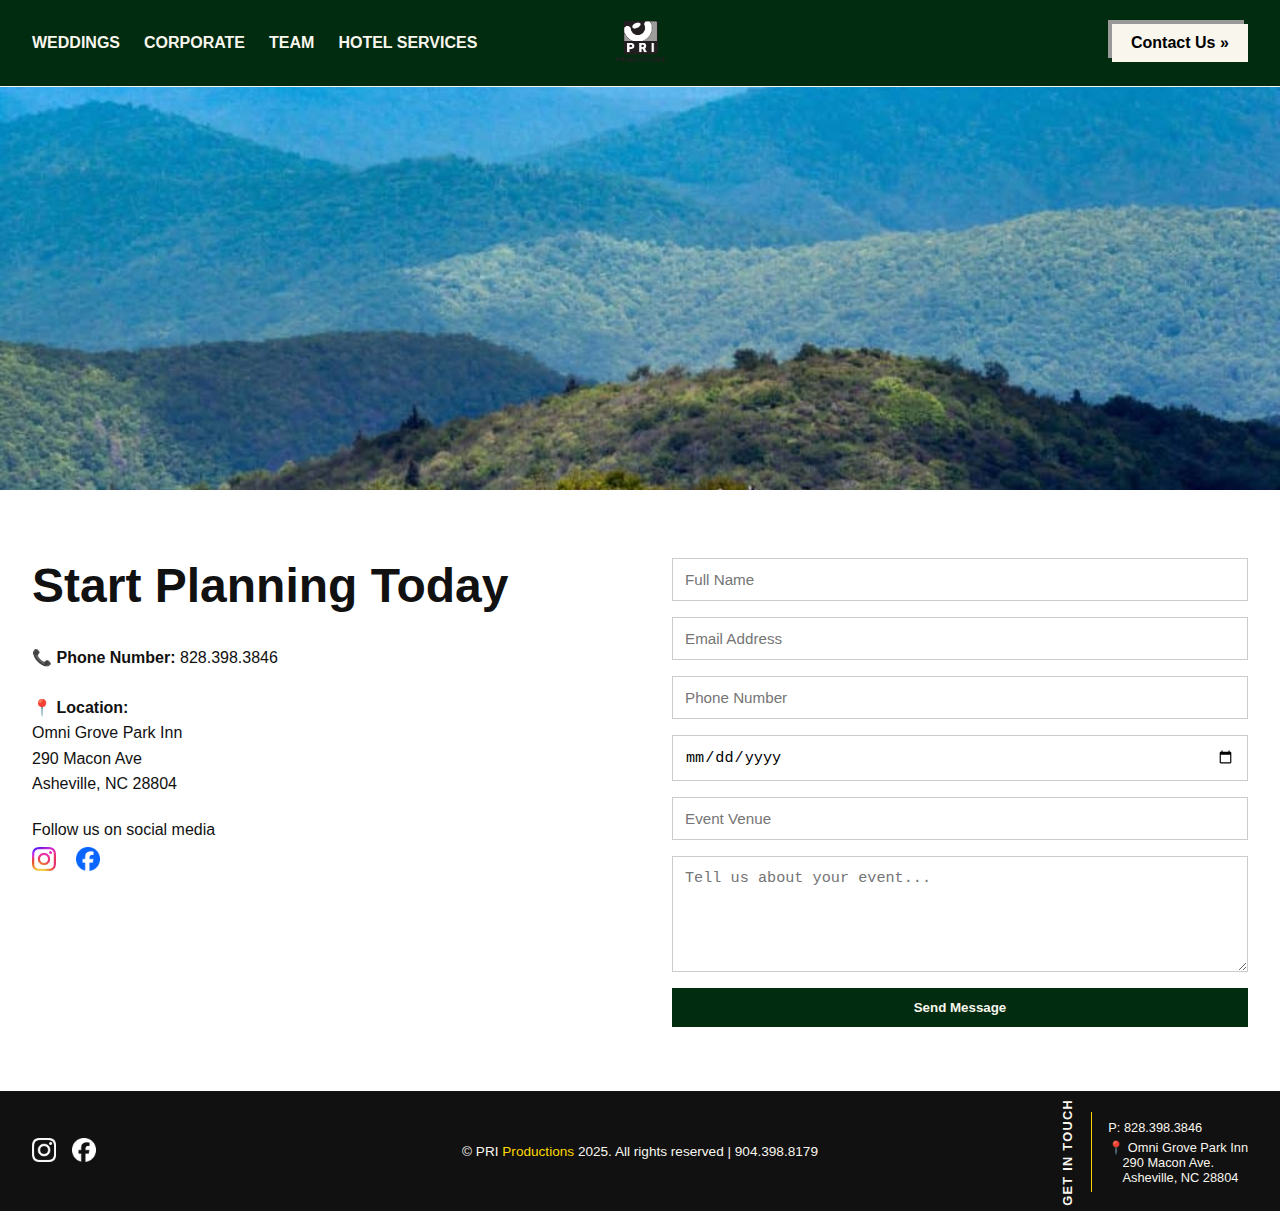
<file: contact.html>
<!DOCTYPE html>
<html lang="en">

    <head>
        <meta charset="UTF-8" />
        <meta name="viewport" content="width=device-width, initial-scale=1.0" />
        <title>Contact | PRI Productions</title>

        <link rel="stylesheet" href="css/landing.css" />
        <link rel="stylesheet" href="css/contact.css" />
    </head>

    <body>

        <!-- ================= HEADER ================= -->
        <header class="site-header">
            <nav class="nav">
                <ul class="nav-left">
                    <li><a href="weddings.html">WEDDINGS</a></li>
                    <li><a href="corporate.html">CORPORATE</a></li>
                    <li><a href="team.html">TEAM</a></li>
                    <li><a href="#">HOTEL SERVICES</a></li>
                </ul>

                <div class="nav-logo">
                    <a href="index.html"><img src="assets/images/PRI_gray.png" alt="PRI Logo"></a>
                </div>

                <div class="nav-right">
                    <a href="contact.html" class="contact-btn">Contact Us &raquo;</a>
                </div>
            </nav>
        </header>

        <main>

            <!-- ================= HERO ================= -->
            <section class="contact-hero">
                <img src="assets/images/ashe.jpg" alt="Contact PRI Productions">
            </section>

            <!-- ================= CONTACT SECTION ================= -->
            <section class="contact-section">

                <!-- LEFT CONTENT -->
                <div class="contact-info-block">
                    <h2 class="contact-heading">Start Planning Today</h2>

                    <p class="contact-line">
                        📞 <strong>Phone Number:</strong> 828.398.3846
                    </p>

                    <p class="contact-line">
                        📍 <strong>Location:</strong><br>
                        Omni Grove Park Inn<br>
                        290 Macon Ave<br>
                        Asheville, NC 28804
                    </p>

                    <div class="contact-socials">
                        <p>Follow us on social media</p>
                        <a href="#"><img src="assets/images/Instagram color.png" alt="Instagram"></a>
                        <a href="#"><img src="assets/images/Facebook color.png" alt="Facebook"></a>
                    </div>
                </div>

                <!-- RIGHT FORM -->
                <div class="contact-form-block">
                    <form action="https://api.web3forms.com/submit" method="POST">
                        <!-- REQUIRED -->
                        <input type="hidden" name="access_key" value="YOUR_WEB3FORMS_ACCESS_KEY">

                        <input type="text" name="name" placeholder="Full Name" required>
                        <input type="email" name="email" placeholder="Email Address" required>
                        <input type="tel" name="phone" placeholder="Phone Number">

                        <input type="date" name="event_date" placeholder="Event Date">
                        <input type="text" name="venue" placeholder="Event Venue">

                        <textarea name="message" rows="5" placeholder="Tell us about your event..."></textarea>

                        <button type="submit" class="submit-btn">Send Message</button>
                    </form>
                </div>

            </section>

        </main>

        <!-- ================= FOOTER ================= -->
        <footer class="site-footer">
            <!-- LEFT -->
            <div class="footer-socials">
                <a href="#"><img src="assets/images/instagram.png" alt="Instagram"></a>
                <a href="#"><img src="assets/images/facebook.png" alt="Facebook"></a>
            </div>

            <!-- CENTER -->
            <div class="footer-center">
                <p class="copyright">
                    © <span class="white">PRI</span> <span class="yellow">Productions</span> <span class="white"> 2025.
                        All rights reserved | 904.398.8179</span>
                </p>
            </div>

            <!-- RIGHT -->
            <div class="footer-contact">
                <div class="vertical-text">GET IN TOUCH</div>
                <hr>
                <div class="contact-info">
                    <p>P: 828.398.3846</p>
                    <p>
                        &#128205; Omni Grove Park Inn<br>
                        &nbsp;&nbsp;&nbsp;&nbsp;290 Macon Ave.<br>
                        &nbsp;&nbsp;&nbsp;&nbsp;Asheville, NC 28804
                    </p>
                </div>
            </div>
        </footer>

    </body>

</html>
</file>
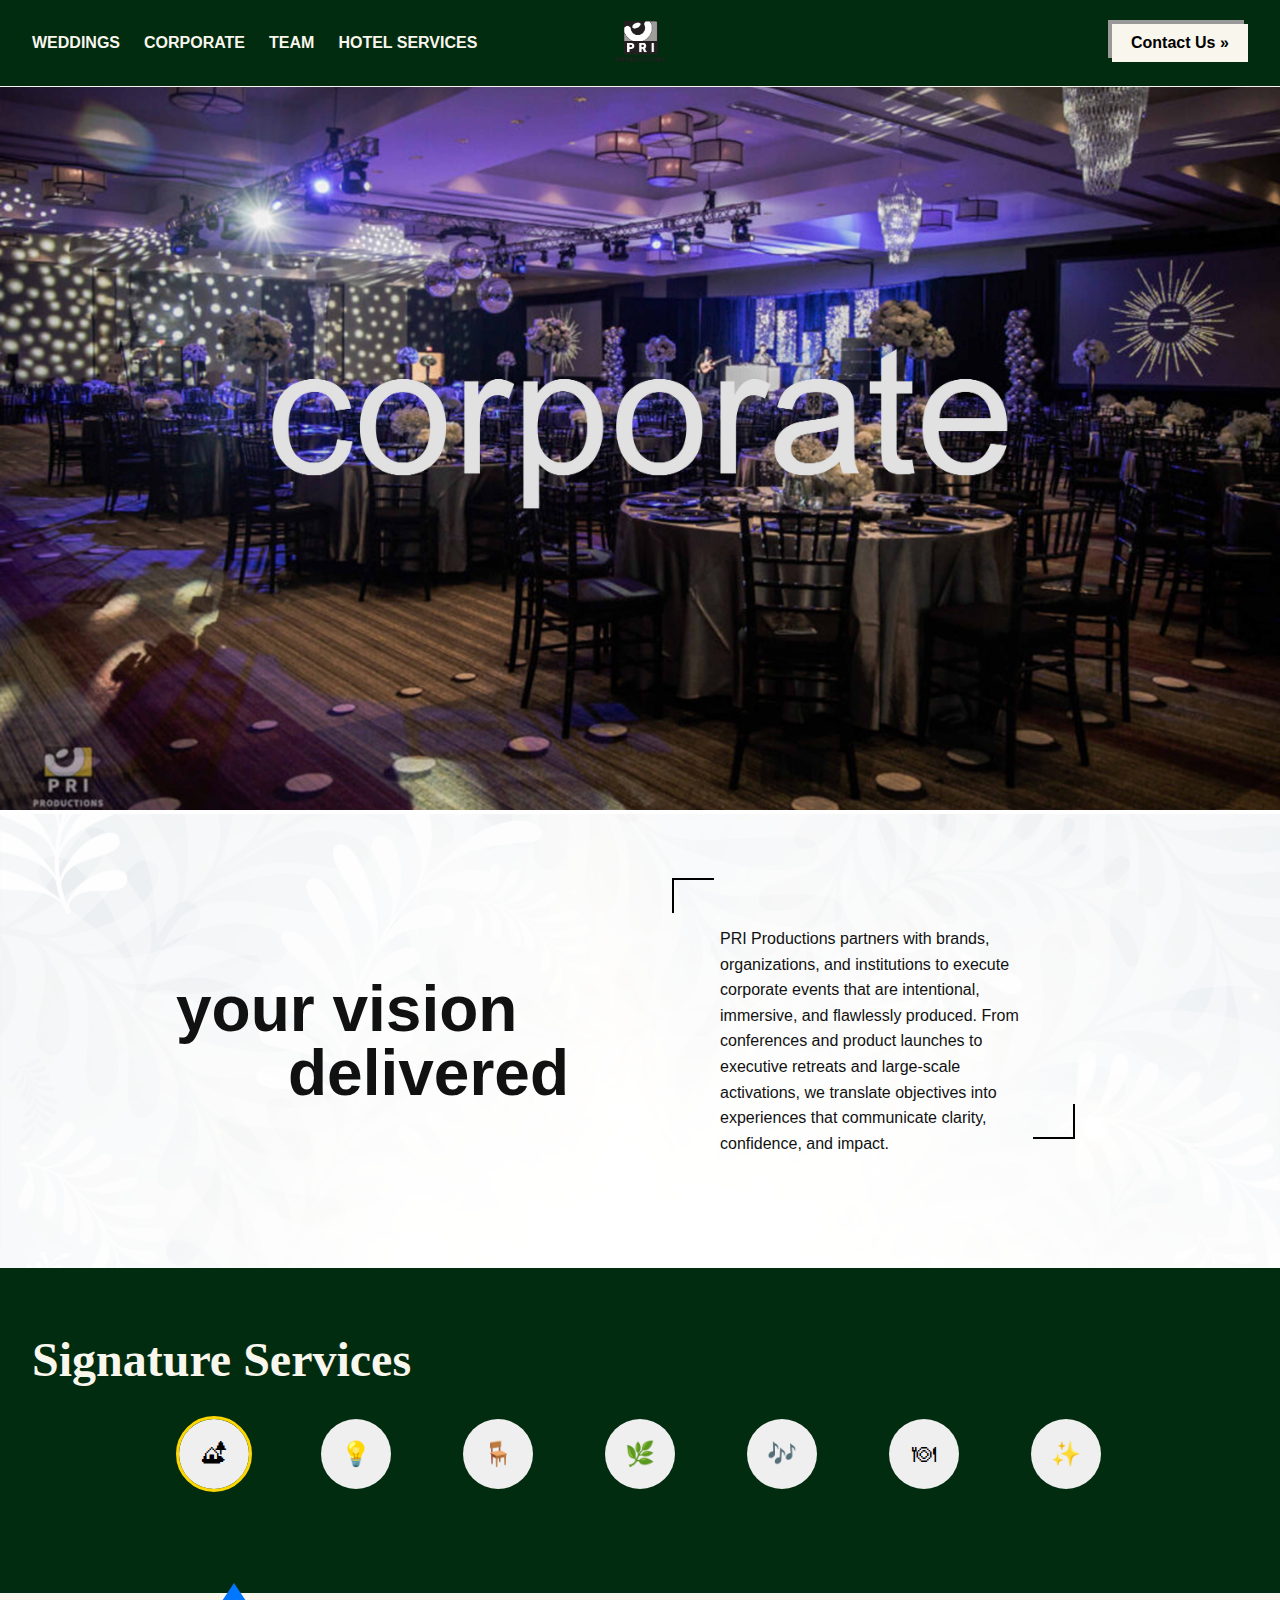
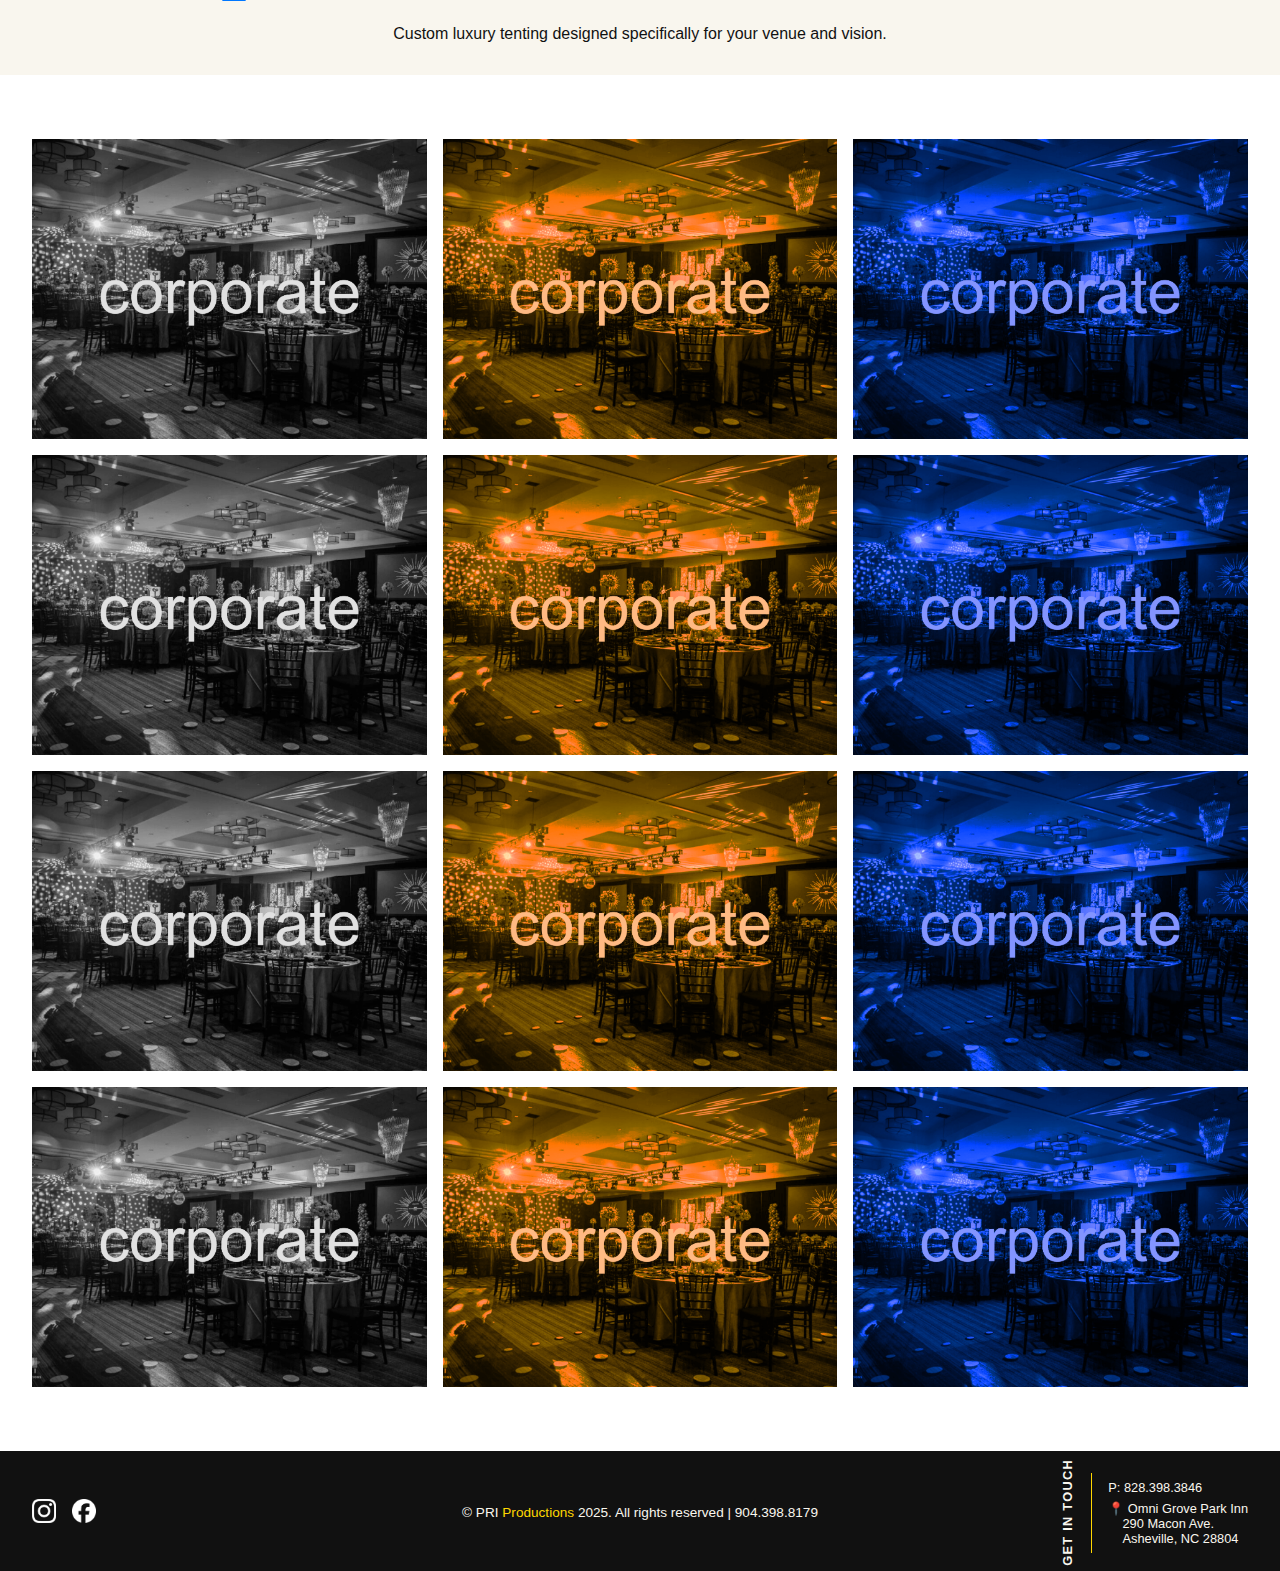
<file: corporate.html>
<!DOCTYPE html>
<html lang="en">

    <head>
        <meta charset="UTF-8" />
        <meta name="viewport" content="width=device-width, initial-scale=1.0" />
        <title>Corporate | PRI Productions</title>

        <link rel="stylesheet" href="css/landing.css" />
        <link rel="stylesheet" href="css/corporate.css" />
    </head>

    <body>

        <!-- ================= HEADER ================= -->
        <header class="site-header">
            <nav class="nav">
                <ul class="nav-left">
                    <li><a href="weddings.html">WEDDINGS</a></li>
                    <li><a href="corporate.html">CORPORATE</a></li>
                    <li><a href="team.html">TEAM</a></li>
                    <li><a href="#">HOTEL SERVICES</a></li>
                </ul>

                <div class="nav-logo">
                    <a href="index.html"><img src="assets/images/PRI_gray.png" alt="PRI Logo"></a>
                </div>

                <div class="nav-right">
                    <a href="contact.html" class="contact-btn">Contact Us &raquo;</a>
                </div>
            </nav>
        </header>

        <main>

            <!-- ================= HERO ================= -->
            <section class="corporate-hero">
                <img src="assets/images/corporate.jpg" alt="Corporate Event">
            </section>

            <!-- ================= INTRO ================= -->
            <section class="corporate-intro">

                <div class="corporate-intro-grid">

                    <!-- LEFT BIG TEXT -->
                    <div class="vision-text">
                        <h2>
                            <span>your vision</span>
                            <span class="offset">delivered</span>
                        </h2>
                    </div>

                    <!-- RIGHT COPY -->
                    <div class="bordered-box corporate-copy">
                        <p>
                            PRI Productions partners with brands, organizations, and institutions to
                            execute corporate events that are intentional, immersive, and flawlessly
                            produced. From conferences and product launches to executive retreats and
                            large-scale activations, we translate objectives into experiences that
                            communicate clarity, confidence, and impact.
                        </p>
                    </div>

                </div>
            </section>

            <!-- ================= SIGNATURE SERVICES ================= -->
            <section class="signature-services">
                <h2 class="script-text">Signature Services</h2>

                <div class="services-row">
                    <div class="service-wrap"><button class="service-item active" data-service="0">🏕</button></div>
                    <div class="service-wrap"><button class="service-item" data-service="1">💡</button></div>
                    <div class="service-wrap"><button class="service-item" data-service="2">🪑</button></div>
                    <div class="service-wrap"><button class="service-item" data-service="3">🌿</button></div>
                    <div class="service-wrap"><button class="service-item" data-service="4">🎶</button></div>
                    <div class="service-wrap"><button class="service-item" data-service="5">🍽</button></div>
                    <div class="service-wrap"><button class="service-item" data-service="6">✨</button></div>
                </div>

                <div class="service-flag"></div>

            </section>

            <section class="service-blurb-section">
                <div class="service-collapse show" data-service="0">
                    Custom luxury tenting designed specifically for your venue and vision.
                </div>
                <div class="service-collapse" data-service="1">
                    Event lighting that defines atmosphere and emotion.
                </div>
                <div class="service-collapse" data-service="2">
                    Seating, flooring, and layout design.
                </div>
                <div class="service-collapse" data-service="3">
                    Landscape integration and greenery.
                </div>
                <div class="service-collapse" data-service="4">
                    Audio, staging, and entertainment.
                </div>
                <div class="service-collapse" data-service="5">
                    Catering coordination and rentals.
                </div>
                <div class="service-collapse" data-service="6">
                    Custom details and finishing touches.
                </div>
            </section>


            <!-- ================= WEDDING GALLERY ================= -->
            <section class="wedding-gallery">
                <div class="gallery-grid">
                    <img src="assets/images/corporate1.png">
                    <img src="assets/images/corporate2.png">
                    <img src="assets/images/corporate3.png">
                    <img src="assets/images/corporate1.png">
                    <img src="assets/images/corporate2.png">
                    <img src="assets/images/corporate3.png">
                    <img src="assets/images/corporate1.png">
                    <img src="assets/images/corporate2.png">
                    <img src="assets/images/corporate3.png">
                    <img src="assets/images/corporate1.png">
                    <img src="assets/images/corporate2.png">
                    <img src="assets/images/corporate3.png">
                </div>
            </section>

        </main>

        <!-- ================= FOOTER (IDENTICAL) ================= -->
        <footer class="site-footer">
            <!-- LEFT -->
            <div class="footer-socials">
                <a href="#"><img src="assets/images/instagram.png" alt="Instagram"></a>
                <a href="#"><img src="assets/images/facebook.png" alt="Facebook"></a>
            </div>

            <!-- CENTER -->
            <div class="footer-center">
                <p class="copyright">
                    © <span class="white">PRI</span> <span class="yellow">Productions</span> <span class="white"> 2025.
                        All rights reserved | 904.398.8179</span>
                </p>
            </div>

            <!-- RIGHT -->
            <div class="footer-contact">
                <div class="vertical-text">GET IN TOUCH</div>
                <hr>
                <div class="contact-info">
                    <p>P: 828.398.3846</p>
                    <p>
                        &#128205; Omni Grove Park Inn<br>
                        &nbsp;&nbsp;&nbsp;&nbsp;290 Macon Ave.<br>
                        &nbsp;&nbsp;&nbsp;&nbsp;Asheville, NC 28804
                    </p>
                </div>
            </div>
        </footer>

        <div class="gallery-modal" id="galleryModal">
            <span class="close">&times;</span>
            <span class="arrow left">&#10094;</span>
            <img id="modalImage">
            <span class="arrow right">&#10095;</span>
        </div>


        <script src="js/service.js"></script>
    </body>

</html>
</file>
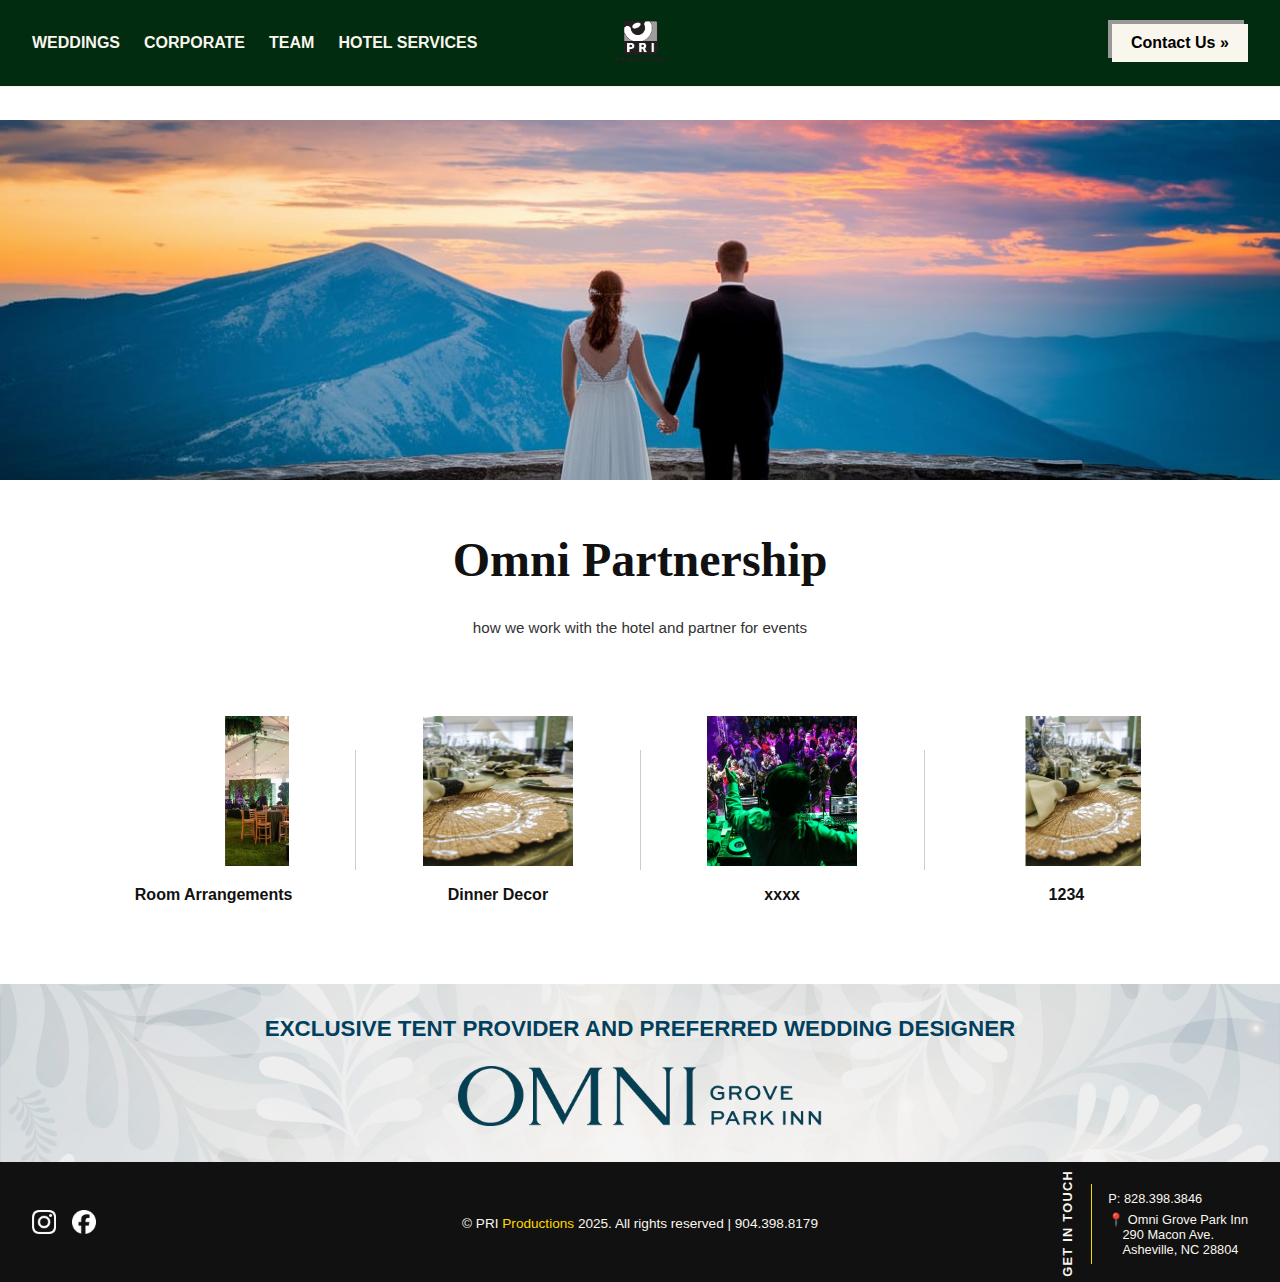
<file: omni.html>
<!DOCTYPE html>
<html lang="en">

  <head>
    <meta charset="UTF-8" />
    <meta name="viewport" content="width=device-width, initial-scale=1.0" />
    <title>Omni Partnership | PRI Productions</title>

    <link rel="stylesheet" href="css/landing.css" />
    <link rel="stylesheet" href="css/omni.css" />
  </head>

  <body>

    <!-- ================= HEADER (IDENTICAL) ================= -->
    <header class="site-header">
      <nav class="nav">
        <ul class="nav-left">
          <li><a href="weddings.html">WEDDINGS</a></li>
          <li><a href="corporate.html">CORPORATE</a></li>
          <li><a href="team.html">TEAM</a></li>
          <li><a href="#">HOTEL SERVICES</a></li>
        </ul>

        <div class="nav-logo">
          <a href="index.html"><img src="assets/images/PRI_gray.png" alt="PRI Logo"></a>
        </div>

        <div class="nav-right">
          <a href="contact.html" class="contact-btn">Contact Us &raquo;</a>
        </div>
      </nav>
    </header>

    <main>

      <!-- ================= HERO ================= -->
      <section class="omni-hero">
        <img src="assets/images/omni-landscape.jpg" alt="Omni Landscape">
      </section>

      <!-- ================= INTRO ================= -->
      <section class="omni-intro">
        <h2 class="script-text">Omni Partnership</h2>
        <p class="omni-subtitle">
          how we work with the hotel and partner for events
        </p>
      </section>

      <!-- ================= 4 COLUMN FEATURES ================= -->
      <section class="omni-features">

        <div class="feature">
          <img src="assets/images/room.png" alt="">
          <p>Room Arrangements</p>
        </div>

        <div class="divider"></div>

        <div class="feature">
          <img src="assets/images/dinner.png" alt="">
          <p>Dinner Decor</p>
        </div>

        <div class="divider"></div>

        <div class="feature">
          <img src="assets/images/placeholder1.png" alt="">
          <p>xxxx</p>
        </div>

        <div class="divider"></div>

        <div class="feature">
          <img src="assets/images/placeholder2.png" alt="">
          <p>1234</p>
        </div>

      </section>

      <!-- ================= PARTNER TEXTURE SECTION ================= -->
      <section class="omni-partner">
        <h2>EXCLUSIVE TENT PROVIDER AND PREFERRED WEDDING DESIGNER</h2>
        <img src="assets/images/omni.png" alt="Omni Logo">
      </section>

    </main>

    <!-- ================= FOOTER ================= -->
    <footer class="site-footer">
      <!-- LEFT -->
      <div class="footer-socials">
        <a href="#"><img src="assets/images/instagram.png" alt="Instagram"></a>
        <a href="#"><img src="assets/images/facebook.png" alt="Facebook"></a>
      </div>

      <!-- CENTER -->
      <div class="footer-center">
        <p class="copyright">
          © <span class="white">PRI</span> <span class="yellow">Productions</span> <span class="white"> 2025. All rights
            reserved | 904.398.8179</span>
        </p>
      </div>

      <!-- RIGHT -->
      <div class="footer-contact">
        <div class="vertical-text">GET IN TOUCH</div>
        <hr>
        <div class="contact-info">
          <p>P: 828.398.3846</p>
          <p>
            &#128205; Omni Grove Park Inn<br>
            &nbsp;&nbsp;&nbsp;&nbsp;290 Macon Ave.<br>
            &nbsp;&nbsp;&nbsp;&nbsp;Asheville, NC 28804
          </p>
        </div>
      </div>
    </footer>


  </body>

</html>
</file>
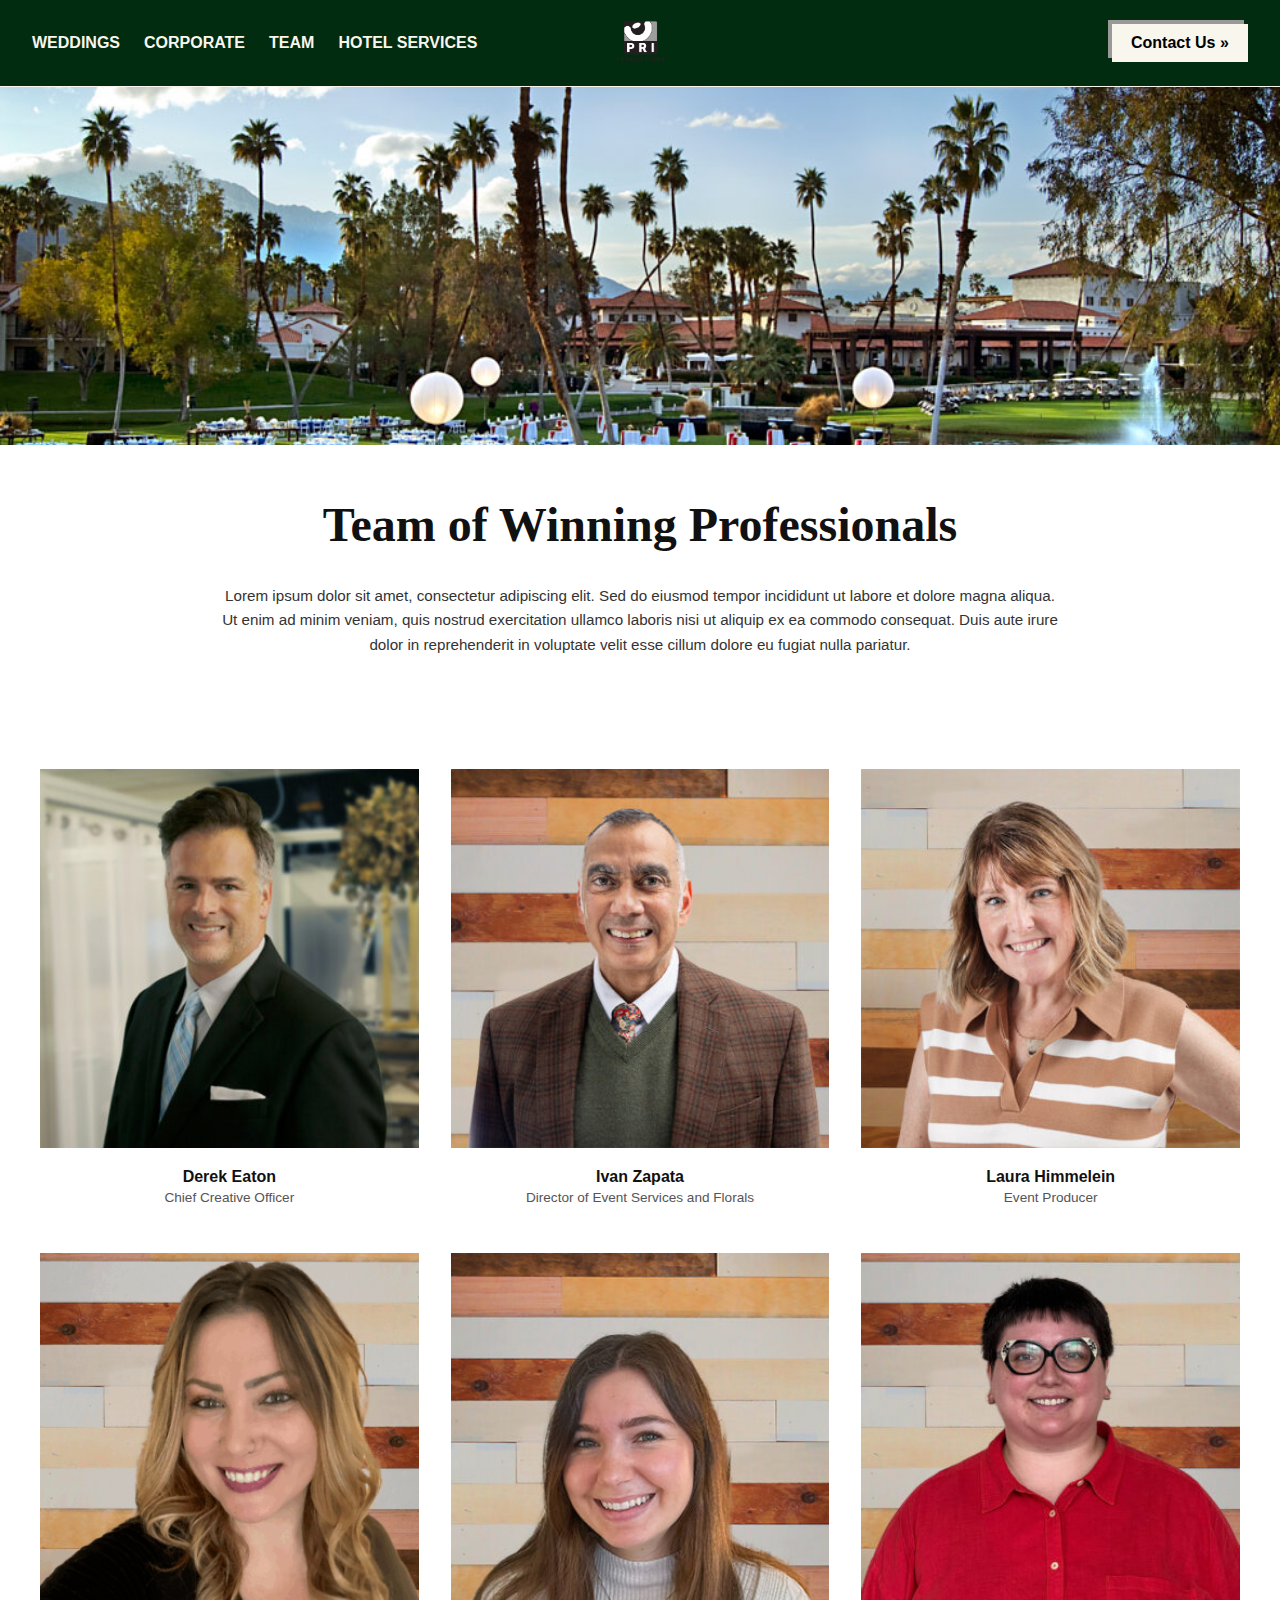
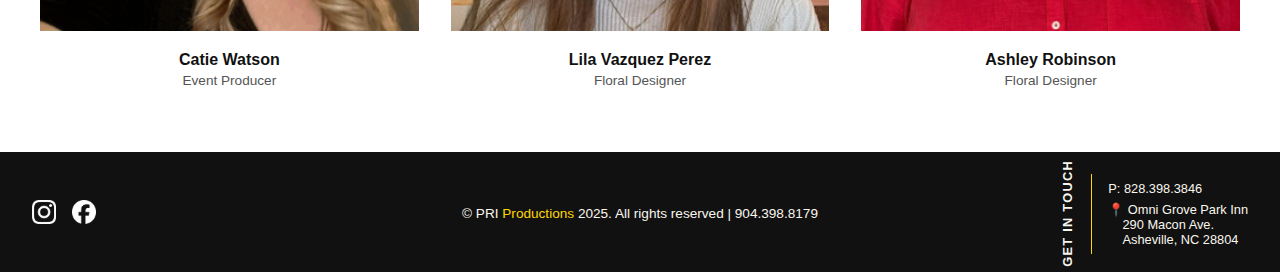
<file: team.html>
<!DOCTYPE html>
<html lang="en">

  <head>
    <meta charset="UTF-8" />
    <meta name="viewport" content="width=device-width, initial-scale=1.0" />
    <title>Team | PRI Productions</title>

    <link rel="stylesheet" href="css/landing.css" />
    <link rel="stylesheet" href="css/team.css" />
  </head>

  <body>

    <!-- ================= HEADER (IDENTICAL) ================= -->
    <header class="site-header">
      <nav class="nav">
        <ul class="nav-left">
          <li><a href="weddings.html">WEDDINGS</a></li>
          <li><a href="corporate.html">CORPORATE</a></li>
          <li><a href="team.html">TEAM</a></li>
          <li><a href="#">HOTEL SERVICES</a></li>
        </ul>

        <div class="nav-logo">
          <a href="index.html"><img src="assets/images/PRI_gray.png" alt="PRI Logo"></a>
        </div>

        <div class="nav-right">
          <a href="contact.html" class="contact-btn">Contact Us &raquo;</a>
        </div>
      </nav>
    </header>

    <main>

      <!-- ================= HERO ================= -->
      <section class="team-hero">
        <img src="assets/images/team-hero.jpg" alt="PRI Team">
      </section>

      <!-- ================= INTRO ================= -->
      <section class="team-intro">
        <h2 class="script-text">Team of Winning Professionals</h2>

        <p class="team-subtitle">
          Lorem ipsum dolor sit amet, consectetur adipiscing elit. Sed do eiusmod tempor
          incididunt ut labore et dolore magna aliqua. Ut enim ad minim veniam, quis
          nostrud exercitation ullamco laboris nisi ut aliquip ex ea commodo consequat.
          Duis aute irure dolor in reprehenderit in voluptate velit esse cillum dolore
          eu fugiat nulla pariatur.
        </p>
      </section>

      <!-- ================= TEAM GRID ================= -->
      <section class="team-grid-section">

        <div class="team-grid">

          <!-- ROW 1 -->
          <div class="team-member">
            <img src="assets/images/derek.jpg" alt="">
            <h3>Derek Eaton</h3>
            <p>Chief Creative Officer</p>
          </div>

          <div class="team-member">
            <img src="assets/images/ivan.jpg" alt="">
            <h3>Ivan Zapata</h3>
            <p>Director of Event Services and Florals</p>
          </div>

          <div class="team-member">
            <img src="assets/images/laura.jpg" alt="">
            <h3>Laura Himmelein</h3>
            <p>Event Producer</p>
          </div>

          <!-- ROW 2 -->
          <div class="team-member">
            <img src="assets/images/catie.png" alt="">
            <h3>Catie Watson</h3>
            <p>Event Producer</p>
          </div>

          <div class="team-member">
            <img src="assets/images/lila.jpg" alt="">
            <h3>Lila Vazquez Perez</h3>
            <p>Floral Designer</p>
          </div>

          <div class="team-member">
            <img src="assets/images/ashley.jpg" alt="">
            <h3>Ashley Robinson</h3>
            <p>Floral Designer</p>
          </div>

        </div>

      </section>

    </main>

    <!-- ================= FOOTER ================= -->
    <footer class="site-footer">
      <!-- LEFT -->
      <div class="footer-socials">
        <a href="#"><img src="assets/images/instagram.png" alt="Instagram"></a>
        <a href="#"><img src="assets/images/facebook.png" alt="Facebook"></a>
      </div>

      <!-- CENTER -->
      <div class="footer-center">
        <p class="copyright">
          © <span class="white">PRI</span> <span class="yellow">Productions</span> <span class="white"> 2025. All rights
            reserved | 904.398.8179</span>
        </p>
      </div>

      <!-- RIGHT -->
      <div class="footer-contact">
        <div class="vertical-text">GET IN TOUCH</div>
        <hr>
        <div class="contact-info">
          <p>P: 828.398.3846</p>
          <p>
            &#128205; Omni Grove Park Inn<br>
            &nbsp;&nbsp;&nbsp;&nbsp;290 Macon Ave.<br>
            &nbsp;&nbsp;&nbsp;&nbsp;Asheville, NC 28804
          </p>
        </div>
      </div>
    </footer>


  </body>

</html>
</file>
<file: css/contact.css>
/* ===== HERO ===== */
.contact-hero img {
  width: 100%;
  height: 45vh;
  margin-top: -35px;
  object-fit: cover;
}

/* ===== CONTACT SECTION ===== */
.contact-section {
  display: grid;
  grid-template-columns: 1fr 1fr;
  gap: 4rem;
  padding: 4rem 2rem;
  align-items: start;
}

/* LEFT SIDE */
.contact-heading {
  font-size: 3rem;
  margin-bottom: 2rem;
}

.contact-line {
  margin-bottom: 1.5rem;
  font-size: 1rem;
  line-height: 1.6;
}

.contact-socials p {
  margin-bottom: 0.5rem;
}

.contact-socials img {
  width: 24px;
  margin-right: 1rem;
}

/* RIGHT FORM */
.contact-form-block form {
  display: flex;
  flex-direction: column;
  gap: 1rem;
}

.contact-form-block input,
.contact-form-block textarea {
  padding: 0.75rem;
  border: 1px solid #ccc;
  font-size: 0.95rem;
}

.submit-btn {
  padding: 0.75rem;
  background: #012c0f;
  color: #F9F6EE;
  border: none;
  font-weight: bold;
  cursor: pointer;
}

.submit-btn:hover {
  background: #000;
}

/* ===== RESPONSIVE ===== */
@media (max-width: 900px) {
  .contact-section {
    grid-template-columns: 1fr;
  }
}
</file>
<file: css/corporate.css>
main {
  padding-top: 0;
}

/* ===== HERO ===== */
.corporate-hero img {
  width: 100%;
  height: 90vh;
  object-fit: cover;
}

/* ===== INTRO ===== */
.corporate-intro {
  position: relative;
  background: url("../assets/images/texture.jpg") center / cover;
  padding: 4rem 2rem;
}

.corporate-intro::before {
  content: "";
  position: absolute;
  inset: 0;
  background: rgba(255,255,255,0.75);
}

.corporate-intro > * {
  position: relative;
}

.script-text {
  font-family: "Brush Script MT", cursive;
  font-size: 3rem;
  margin-bottom: 2rem;
}

.corporate-intro-grid {
  display: grid;
  grid-template-columns: 1fr 1fr;
  gap: 4rem;
  align-items: center;
}

/* LEFT BIG TEXT */
.vision-text h2 {
  font-size: 4rem;
  font-weight: 700;
  line-height: 1;
  margin-left: 25%;
}

.vision-text .offset {
  display: block;
  margin-left: 7rem;
}

/* RIGHT COPY */
.corporate-copy p {
  font-size: 1rem;
  line-height: 1.6;
}

/* reuse bordered-box from landing.css */

/* ===== SIGNATURE SERVICES ===== */
.signature-services {
  position: relative;
  background: #012c0f;
  color: #F9F6EE;
  padding: 4rem 2rem;
}

.service-wrap {
  position: relative;
}

.services-row {
  position: relative; /* 🔑 ADD THIS */
  padding-bottom: 40px; /* space for flag */
  display: flex;
  justify-content: center;
  gap: 4.5rem; /* tighten spacing while we're here */
}

.service-item {
  width: 70px;
  height: 70px;
  border-radius: 50%;
  border: none;
  font-size: 1.5rem;
  cursor: pointer;
}

.service-item.active {
  outline: 3px solid #FFD700;
}

.service-flag {
  position: absolute;
  top: calc(100% - 10px);

  width: 0;
  height: 0;
  border-left: 12px solid transparent;
  border-right: 12px solid transparent;
  border-bottom: 18px solid #0077ff;

  transform: translateX(0);
  transition: transform 0.25s ease-out;
  will-change: transform;
}


.service-blurb-section {
  background: #F9F6EE;
  padding: 2rem;
  text-align: center;
  font-size: 1rem;
}

/* ===== SERVICE COLLAPSE (Bootstrap-inspired) ===== */
.service-collapse {
  max-height: 0;
  overflow: hidden;
  opacity: 0;
  transition: 
    max-height 0.4s ease,
    opacity 0.25s ease;
}

.service-collapse.show {
  max-height: 200px; /* enough for text */
  opacity: 1;
}



/* ===== GALLERY GRID ===== */
.wedding-gallery {
  padding: 4rem 2rem;
}

.gallery-grid {
  display: grid;
  grid-template-columns: repeat(3, 1fr);
  gap: 1rem;
}

.gallery-grid img {
  width: 100%;
  height: 300px;
  object-fit: cover;
  cursor: pointer;
}

.gallery-modal {
  display: none;
  position: fixed;
  inset: 0;
  background: rgba(0,0,0,0.9);
  z-index: 9999; /* 🔑 raise this */
  align-items: center;
  justify-content: center;
}

.gallery-modal img {
  max-width: 90%;
  max-height: 90%;
  pointer-events: none;
}

.gallery-modal .arrow {
  position: absolute;
  top: 50%;
  font-size: 3rem;
  color: white;
  cursor: pointer;
  user-select: none;
  pointer-events: auto;
}

.arrow.left { left: 40px; }
.arrow.right { right: 40px; }

.gallery-modal .close {
  position: absolute;
  top: 30px;
  right: 40px;
  font-size: 2rem;
  color: white;
  cursor: pointer;
}
</file>
<file: css/omni.css>
/* ===== HERO ===== */
.omni-hero img {
  width: 100%;
  height: 40vh;
  object-fit: cover;
}

/* ===== INTRO ===== */
.omni-intro {
  text-align: center;
  padding: 3rem 2rem 2rem;
}

.omni-subtitle {
  margin-top: 1rem;
  font-size: 0.95rem;
  text-transform: lowercase;
  color: #333;
}

.script-text {
  font-family: "Brush Script MT", cursive;
  font-size: 3rem;
  margin-bottom: 2rem;
}

/* ===== FEATURES ===== */
.omni-features {
  display: grid;
  grid-template-columns: 1fr auto 1fr auto 1fr auto 1fr;
  align-items: center;
  padding: 3rem 2rem;
  max-width: 1200px;
  margin: 0 auto;
}

.feature {
  text-align: center;
}

.feature img {
  width: 150px;
  height: 150px;
  object-fit: cover;
}

.feature p {
  margin-top: 1rem;
  font-weight: 600;
}

.divider {
  width: 1px;
  height: 120px;
  background: #ccc;
}

/* ===== PARTNER TEXTURE ===== */
.omni-partner {
  position: relative;
  background: url("../assets/images/texture.jpg") center / cover no-repeat;
  padding: 2rem;
  text-align: center;
  margin-top: 2rem;
}

.omni-partner::before {
  content: "";
  position: absolute;
  inset: 0;
  background: rgba(133, 132, 132, 0.08);
}

.omni-partner > * {
  position: relative;
  z-index: 1;
}

.omni-partner h2 {
  margin-bottom: 1.5rem;
  color: rgb(0, 63, 93);
  font-size: 1.4rem;
}

.omni-partner img {
  width: 30%;
}
</file>
<file: css/team.css>
/* ===== HERO ===== */
.team-hero img {
  width: 100%;
  height: 40vh;
  margin-top: -35px;
  object-fit: cover;
}

/* ===== INTRO ===== */
.team-intro {
  text-align: center;
  padding: 3rem 2rem;
  max-width: 900px;
  margin: 0 auto;
}

.team-subtitle {
  margin-top: 1.5rem;
  font-size: 0.95rem;
  line-height: 1.6;
  color: #333;
}

.script-text {
  font-family: "Brush Script MT", cursive;
  font-size: 3rem;
  margin-bottom: 2rem;
}

/* ===== TEAM GRID ===== */
.team-grid-section {
  padding: 4rem 2rem;
}

.team-grid {
  display: grid;
  grid-template-columns: repeat(3, 1fr);
  gap: 3rem 2rem;
  max-width: 1200px;
  margin: 0 auto;
}

.team-member {
  text-align: center;
}

.team-member img {
  width: 100%;
  aspect-ratio: 1 / 1;
  object-fit: cover;
}

.team-member h3 {
  margin-top: 1rem;
  font-size: 1rem;
  font-weight: 600;
}

.team-member p {
  font-size: 0.85rem;
  color: #555;
  margin-top: 0.25rem;
}
</file>
<file: css/landing.css>
/* ===== RESET ===== */
* {
  margin: 0;
  padding: 0;
  box-sizing: border-box;
}

body {
  font-family: Arial, Helvetica, sans-serif;
  color: #111;
}

/* ===== HEADER ===== */
.site-header {
  position: fixed;
  top: 0;
  width: 100%;
  background: #F9F6EE;
  z-index: 1000;
  border-bottom: 1px solid #F9F6EE;
}

.nav {
  display: grid;
  grid-template-columns: 1fr auto 1fr;
  align-items: center;
  padding: 1rem 2rem;
  background-color: #012c0f;
}

.nav-left {
  display: flex;
  gap: 1.5rem;
  list-style: none;
}

.nav-left a {
  text-decoration: none;
  color: #F9F6EE;
  font-weight: 600;
}

.nav-logo img {
  height: 50px;
}

.nav-right {
  display: flex;
  justify-content: flex-end;
}

.contact-btn {
  padding: 0.6rem 1.2rem;
  background: #F9F6EE;
  box-shadow: -4px -4px 0 #999;
  text-decoration: none;
  color: black;
  font-weight: bold;
}

.contact-btn:hover {
  background: #012c0f;
  box-shadow: -4px -4px 0 #FFD700;
  color: #FFD700;
}

/* ===== MAIN OFFSET ===== */
main {
  padding-top: 120px;
}

/* ===== INTRO ===== */
.intro-section {
  display: grid;
  grid-template-columns: 1fr 1fr;
  padding: 4rem 2rem;
  gap: 3rem;
}

.intro-image img {
  width: 50%;
  margin-left: 20%;
}

.bordered-box {
  position: relative;
  padding: 3rem;
  width: 70%;
}

.bordered-box::before,
.bordered-box::after {
  content: "";
  position: absolute;
  border: 2px solid #000;
}

.bordered-box::before {
  top: 0;
  left: 0;
  width: 10%;
  height: 10%;
  border-right: none;
  border-bottom: none;
}

.bordered-box::after {
  bottom: 20%;
  right: 0;
  width: 10%;
  height: 10%;
  border-left: none;
  border-top: none;
}

/* ===== SERVICES ===== */
.service-links {
  display: grid;
  grid-template-columns: 1fr 1fr;
}

.service-card {
  position: relative;
}

.service-card img {
  width: 100%;
  /* height: 100%; modify to adjust height of weddings and corporate */
  display: block;
}

.service-card span {
  position: absolute;
  bottom: 20px;
  left: 20px;
  font-size: 2rem;
  color: #F9F6EE;
  font-weight: bold;
}

/* ===== PARTNER ===== */
.partner-section {
  position: relative;
  background: url("../assets/images/texture.jpg") center / cover no-repeat;
  padding: 1rem;
  text-align: center;
  background-blend-mode: multiply;
  overflow: hidden;
}

/* Background dimmer */
.partner-section::before {
  content: "";
  position: absolute;
  inset: 0;
  background: rgba(133, 132, 132, 0.075); /* adjust darkness */
  z-index: 0;
}

/* Keep content above the overlay */
.partner-section > * {
  position: relative;
  z-index: 1;
}


.partner-section img {
  width: 30%;
}

.partner-section h2 {
  margin-bottom: 2rem;
  color: rgb(0, 63, 93);
  font-size: 1.5rem;
}

/* ===== GALLERY ===== */

.gallery-section {
  background-color: #012c0f;
  padding-bottom: 1%;
}

/* ===== GALLERY AUTO SCROLL ===== */

.gallery-marquee {
  overflow: hidden;
  width: 100%;
}

.gallery-marquee:hover .gallery-track {
  animation-play-state: paused;
}

.gallery-track {
  display: flex;
  width: max-content;
  animation: scrollGallery 60s linear infinite;
}

.gallery-track img {
  width: 300px;
  filter: brightness(60%);
  transition: filter 0.3s ease;
  cursor: pointer;
}

.gallery-track img:hover {
  filter: brightness(100%);
}

/* Smooth right-to-left movement */
@keyframes scrollGallery {
  from {
    transform: translateX(0);
  }
  to {
    transform: translateX(-50%);
  }
}

/* ===== FOOTER ===== */
.site-footer {
  display: grid;
  height: 120px;
  grid-template-columns: 1fr auto 1fr;
  align-items: center;
  padding: 0.50rem 2rem; /* was 3rem */
  background: #111;
  color: #F9F6EE;
}

/* LEFT – SOCIALS */
.footer-socials {
  display: flex;
  gap: 1rem;
}

.footer-socials img {
  width: 24px;
  height: auto;
}

/* CENTER – COPYRIGHT */
.footer-center {
  text-align: center;
  font-size: 0.85rem;
  line-height: 1.2;
}

/* RIGHT – CONTACT */
.footer-contact {
  display: flex;
  align-items: center;
  justify-content: flex-end;
  gap: 1rem;
  font-size: 0.8rem;
}

.footer-contact hr {
  height: 80px;
  border: none;
  border-left: 1px solid #FFD700;
}

.contact-info {
  display: flex;
  flex-direction: column;
  gap: 0.35rem;
}

/* VERTICAL TEXT */
.vertical-text {
  writing-mode: vertical-rl;
  transform: rotate(180deg);
  font-weight: 600;
  letter-spacing: 0.1em;
}

/* COLORS */
.white { color: #F9F6EE; }
.yellow { color: #FFD700; }

.gallery-modal {
  display: none;
  position: fixed;
  inset: 0;
  background: rgba(0,0,0,0.9);
  z-index: 9999;
  align-items: center;
  justify-content: center;
}

.gallery-modal img {
  max-width: 90%;
  max-height: 90%;
  pointer-events: none;
}

.gallery-modal .arrow {
  position: absolute;
  top: 50%;
  font-size: 3rem;
  color: white;
  cursor: pointer;
  user-select: none;
}

.arrow.left { left: 40px; }
.arrow.right { right: 40px; }

.gallery-modal .close {
  position: absolute;
  top: 30px;
  right: 40px;
  font-size: 2rem;
  color: white;
  cursor: pointer;
}
</file>
